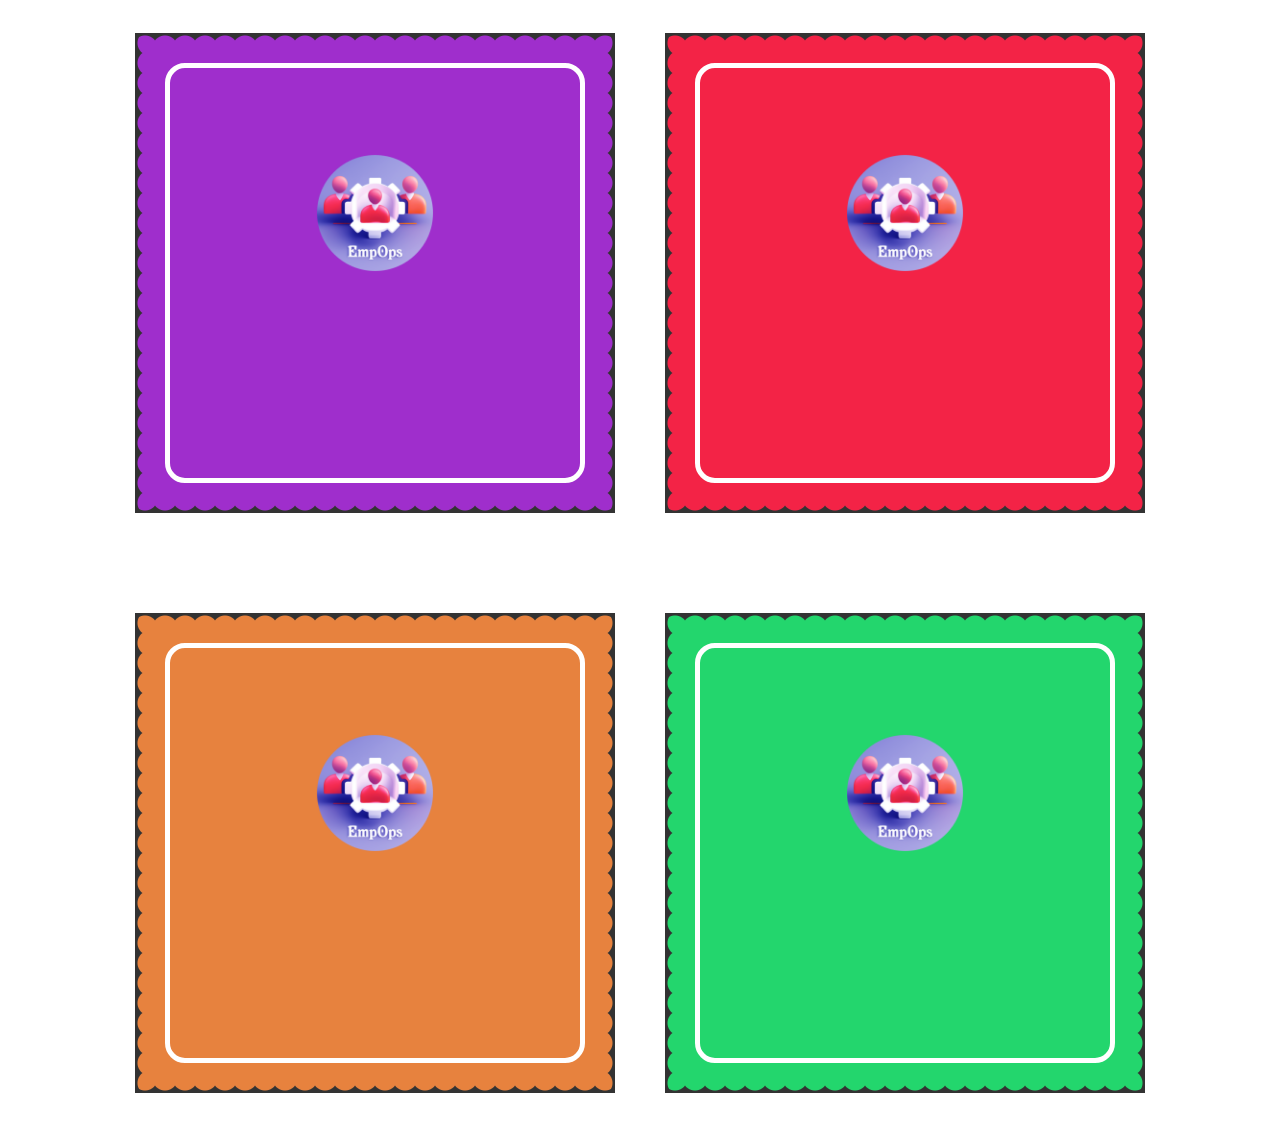
<file: projects-cards/index.html>
<!DOCTYPE html>
<html>

<head>
	<meta charset="utf-8">
	<meta name="viewport" content="width=device-width, initial-scale=1">
	<title>CSS ANIMATIONS</title>
	<link href="./styles.css" rel="stylesheet">
</head>

<body>
	<div class="container">
		<div class="box" style="--clr:#9f2ecc;">
			<span style="--i:0"></span>
			<span style="--i:1"></span>
			<span style="--i:2"></span>
			<span style="--i:3"></span>
			<img src="./empops-logo.png">
			<div class="content">
				<h2>
					Design
				</h2>
				<p>
					Lorem ipsum dolor sit amet consectetur adipisicing elit. Officiis dolorem at, commodi quisquam corporis enim.
				</p>
				<a href="#">Read More</a>
			</div>
		</div>
		<div class="box" style="--clr:#f32346;">
			<span style="--i:0"></span>
			<span style="--i:1"></span>
			<span style="--i:2"></span>
			<span style="--i:3"></span>
			<img src="./empops-logo.png">
			<div class="content">
				<h2>
					Design
				</h2>
				<p>
					Lorem ipsum, dolor sit amet consectetur adipisicing elit. Doloribus, optio aliquid voluptas placeat cupiditate mollitia!
				</p>
				<a href="#">Read More</a>
			</div>
		</div>
		<div class="box" style="--clr:#e7823e;">
			<span style="--i:0"></span>
			<span style="--i:1"></span>
			<span style="--i:2"></span>
			<span style="--i:3"></span>
			<img src="./empops-logo.png">
			<div class="content">
				<h2>
					Code
				</h2>
				<p>
					Lorem ipsum, dolor sit amet consectetur adipisicing elit. Aliquid natus nostrum iure, similique libero eum?
				</p>
				<a href="#">Read More</a>
			</div>
		</div>
		<div class="box" style="--clr:#23d66d;">
			<span style="--i:0"></span>
			<span style="--i:1"></span>
			<span style="--i:2"></span>
			<span style="--i:3"></span>
			<img src="./empops-logo.png">
			<div class="content">
				<h2>
					Design
				</h2>
				<p>
					Lorem ipsum, dolor sit amet consectetur adipisicing elit. Nesciunt adipisci ut aliquid qui minus dolor.
				</p>
				<a href="#">Read More</a>
			</div>
		</div>
	</div>
</body>

</html>
</file>
<file: projects-cards/styles.css>
@import url('https://fonts.googleapis.com/css?family=Poppins:200,300,400,500,600,700,800,900&display=swap');

/* * {
	margin: 0;
	padding: 0;
	box-sizing: border-box;
	font-family: 'Poppins', sans-serif;
}

body{
	display: flex;
	justify-content: center;
	align-items: center;
	min-height: 100vh;
	background: #d28fff;
} */

.container{
	position: relative;
	display: flex;
	gap: 50px;
}

.container .box{
	position: relative;
	top: 0;
	width: 360px;
	height: 360px;
	display: flex;
	justify-content: flex-start;
	align-items: center;
	flex-direction: column;
	background: var(--clr);
	margin: 25px 0px;
	padding: 60px;
	transition: 0.5s;
}

.container .box:hover{
	top: 100px;
}


.container .box::before{
	content: '';
	position: absolute;
	inset: 30px 30px 30px 30px;
	border: 5px solid #fff;
	border-radius: 20px;
	filter: drop-shadow(10px 10px 5px rgba(0,0,0,0,0.5));
	pointer-events: none;
	transition: 0.5s;
	z-index: 1;
}

.container .box.box:hover::before{
	inset: -200px 30px 30px 30px;
}

.container .box img{
	position: absolute;
	z-index: 10;
	top: 120px;
	max-width: 120px;
	transition: 0.5s;
	filter: drop-shadow(10px 10px 5px rgba(0,0,0,0,0.5));
}

.container .box:hover img{
	top: -150px;
}

.container .box .content{
	opacity: 0;
	transition: 0.5s;
	text-align: center;
}

.container .box:hover .content{
	opacity: 1;
}

.container .box .content h2{
	font-size: 2em;
	color: #fff;
	text-align: center;
}

.container .box .content p{
	color: #fff;
	text-align: center;
}

.container .box .content a{
	position: relative;
	top: 20px;
	padding: 10px 30px;
	background: #fff;
	display: inline-block;
	color: #333;
	font-weight: 600;
	font-size: 1.1em;
	text-transform: uppercase;
	text-decoration: none;
}

.container .box span{
	position: absolute;
	inset: 0;
	rotate: calc(var(--i) * 90deg);
}

.container .box span::before{
	content: '';
	position: absolute;
	bottom: 0;
	width: 100%;
	background-repeat: repeat;
	height: 10px;
	background-image: radial-gradient(circle at 10px -5px, transparent 12px, #333 13px);
	background-size: 20px 20px;
	animation: animate 0.5s linear infinite;
	animation-play-state: paused;
}

.container .box:hover span::before{
	animation-play-state: running;
}

@keyframes animate{
	0%{
		background-position: 0 0;
	}
	100%{
		background-position: 40px 0;
	}
}


/* Code For Responsiveness */

.container {
	display: flex;
	flex-direction: row;
	flex-wrap: wrap;
	justify-content: center; /* Add this line */
}

/* For desktop: */
.box {
	width: 30%; /* Display 3 boxes per row */
}

/* For tablets: */
@media screen and (max-width: 768px) {
	.box {
		width: 50%; /* Display 2 boxes per row */
	}
}

/* For mobile: */
@media screen and (max-width: 480px) {
	.box {
		width: 100%; /* Display 1 box per row */
	}
}
</file>
